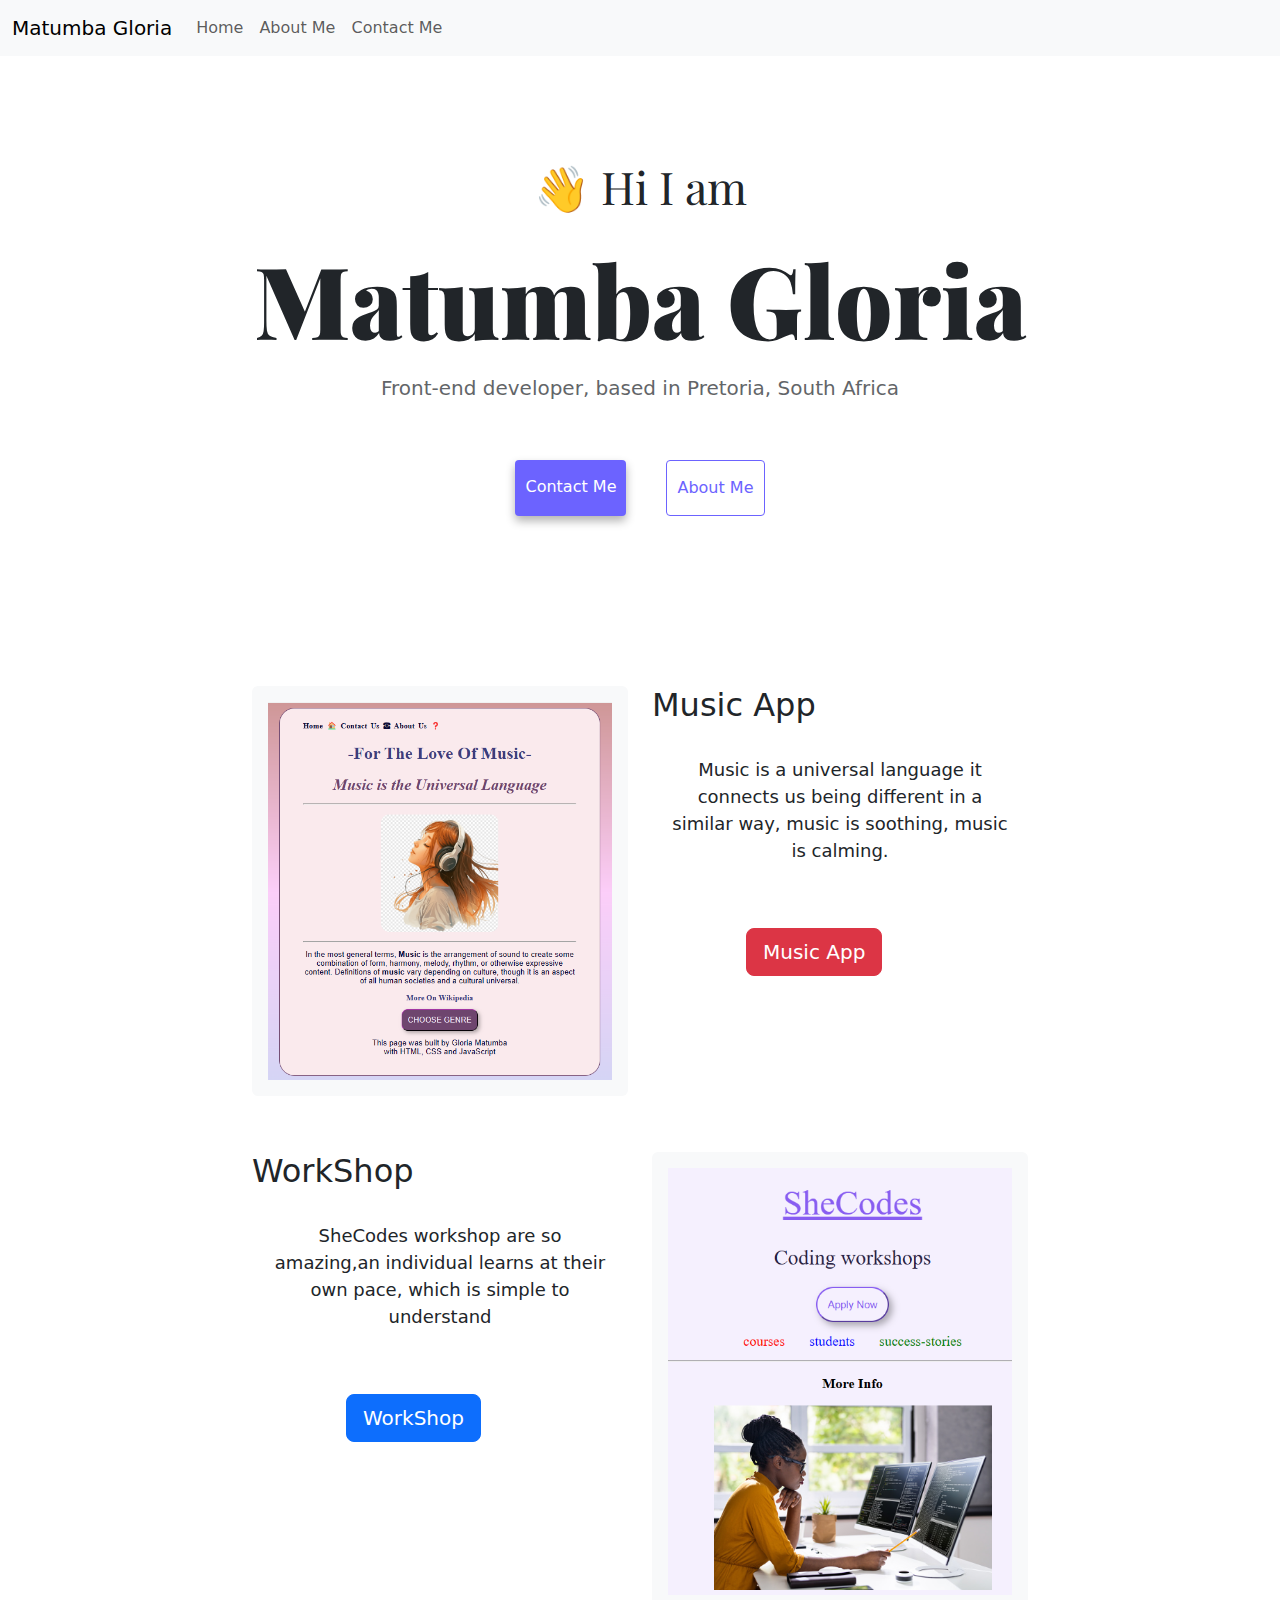
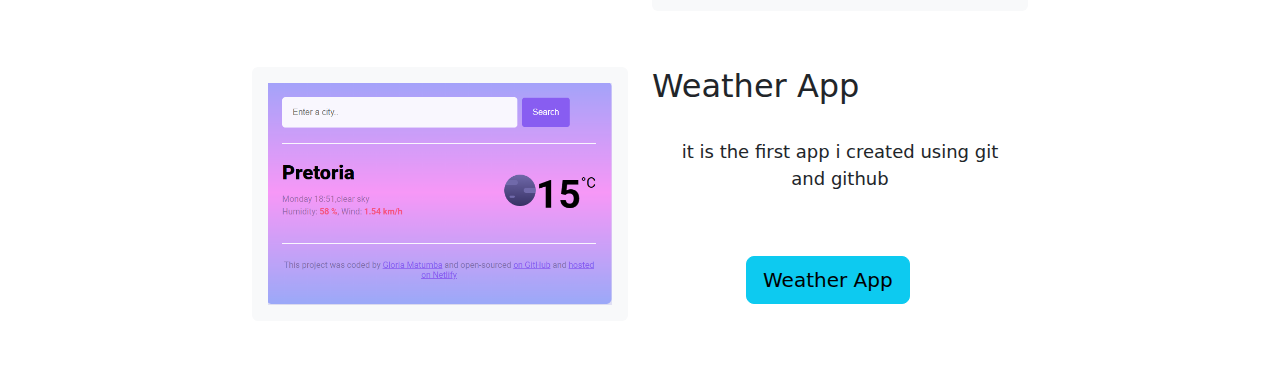
<file: index.html>
<!DOCTYPE html>
<html lang="en">
  <head>
    <meta charset="UTF-8" />
    <meta http-equiv="X-UA-Compatible" content="IE=edge" />
    <meta name="viewport" content="width=device-width, initial-scale=1.0" />
    <meta
      name="Description"
      content="About Matumba Gloria a front end developer from South Africa pretoria"
    />
    <title>Matumba Gloria Front-End-Developer</title>
    <link rel="stylesheet" href="style.css" />
    <link
      href="https://cdn.jsdelivr.net/npm/bootstrap@5.3.3/dist/css/bootstrap.min.css"
      rel="stylesheet"
      integrity="sha384-QWTKZyjpPEjISv5WaRU9OFeRpok6YctnYmDr5pNlyT2bRjXh0JMhjY6hW+ALEwIH"
      crossorigin="anonymous"
    />
    <script
      src="https://cdn.jsdelivr.net/npm/@popperjs/core@2.11.8/dist/umd/popper.min.js"
      integrity="sha384-I7E8VVD/ismYTF4hNIPjVp/Zjvgyol6VFvRkX/vR+Vc4jQkC+hVqc2pM8ODewa9r"
      crossorigin="anonymous"
    ></script>
    <script
      src="https://cdn.jsdelivr.net/npm/bootstrap@5.3.3/dist/js/bootstrap.min.js"
      integrity="sha384-0pUGZvbkm6XF6gxjEnlmuGrJXVbNuzT9qBBavbLwCsOGabYfZo0T0to5eqruptLy"
      crossorigin="anonymous"
    ></script>
    <link rel="preconnect" href="https://fonts.googleapis.com" />
    <link rel="preconnect" href="https://fonts.gstatic.com" crossorigin />
    <link
      href="https://fonts.googleapis.com/css2?family=Playfair+Display:wght@700&display=swap"
      rel="stylesheet"
    />
  </head>

  <body class="flex-container">
    <nav class="navbar navbar-expand-lg bg-body-tertiary fixed-top">
      <div class="container-fluid">
        <a class="navbar-brand" href="#">Matumba Gloria</a>
        <button
          class="navbar-toggler"
          type="button"
          data-bs-toggle="collapse"
          data-bs-target="#navbarNavAltMarkup"
          aria-controls="navbarNavAltMarkup"
          aria-expanded="false"
          aria-label="Toggle navigation"
        >
          <span class="navbar-toggler-icon"></span>
        </button>
        <div class="collapse navbar-collapse" id="navbarNavAltMarkup">
          <div class="navbar-nav">
            <a class="nav-link" aria-current="page" href="index.html">Home</a>
            <a class="nav-link" href="about.html">About Me</a>
            <a class="nav-link" href="about.html#contact">Contact Me</a>
            <a class="nav-link disabled" aria-disabled="true"></a>
          </div>
        </div>
      </div>
    </nav>
    <div class="intro">
      <h2>👋 Hi I am</h2>
      <h1>Matumba Gloria</h1>
      <h3>Front-end developer, based in Pretoria, South Africa</h3>
      <div class="navigation-links">
        <a href="about.html#contact" class="contact-link" title="Contact"
          >Contact me</a
        >
        <a href="about.html" class="about-link" title="More about me"
          >About me</a
        >
      </div>
    </div>
    <div class="container">
      <div class="row">
        <div class="col-md-6">
          <img
            src="images/music.png"
            class="p-3 mb-2 bg-body-tertiary img-fluid rounded float-start d-none d-lg-block"
          />
        </div>
        <div class="col-md-6">
          <h2 class="mb-3">Music App</h2>
          <p class="p-3 mb-2 bg-body text-body">
            Music is a universal language it connects us being different in a
            similar way, music is soothing, music is calming.
          </p>
          <div class="mt-5 d-grid gap-2 col-6 mx-auto">
            <a href="#" class="primary-link" title="music project">
              <button type="button" class="btn btn-danger btn-lg">
                Music App
              </button></a
            >
          </div>
        </div>
      </div>
      <div class="row mt-5">
        <div class="col md-6">
          <h2 class="mb-3">WorkShop</h2>
          <p class="p-3 mb-2 bg-body text-body">
            SheCodes workshop are so amazing,an individual learns at their own
            pace, which is simple to understand
          </p>
          <div class="mb-5 mt-5 d-grid gap-2 col-6 mx-auto">
            <a href="#" class="primary-link" title="Workshop project">
              <button type="button" class="btn btn-primary btn-lg">
                WorkShop
              </button>
            </a>
          </div>
        </div>
        <div class="col-md-6">
          <img
            src="images/workshop pic.png"
            class="p-3 mb-2 bg-body-tertiary img-fluid rounded d-none d-lg-block"
          />
        </div>
      </div>
      <div class="row mt-5">
        <div class="col-md-6">
          <img
            src="images/weather pic.png"
            class="img-fluid rounded float-start p-3 mb-2 bg-body-tertiary d-none d-lg-block"
          />
        </div>
        <div class="col-md-6">
          <h2 class="mb-3">Weather App</h2>
          <p class="p-3 mb-2 bg-body text-body">
            it is the first app i created using git and github
          </p>
          <div class="mt-5 d-grid gap-2 col-6 mx-auto">
            <a href="#" class="primary-link" title="Weather web"
              ><button type="button" class="btn btn-info btn-lg">
                Weather App
              </button></a
            >
          </div>
        </div>
      </div>
    </div>
  </body>
</html>
</file>
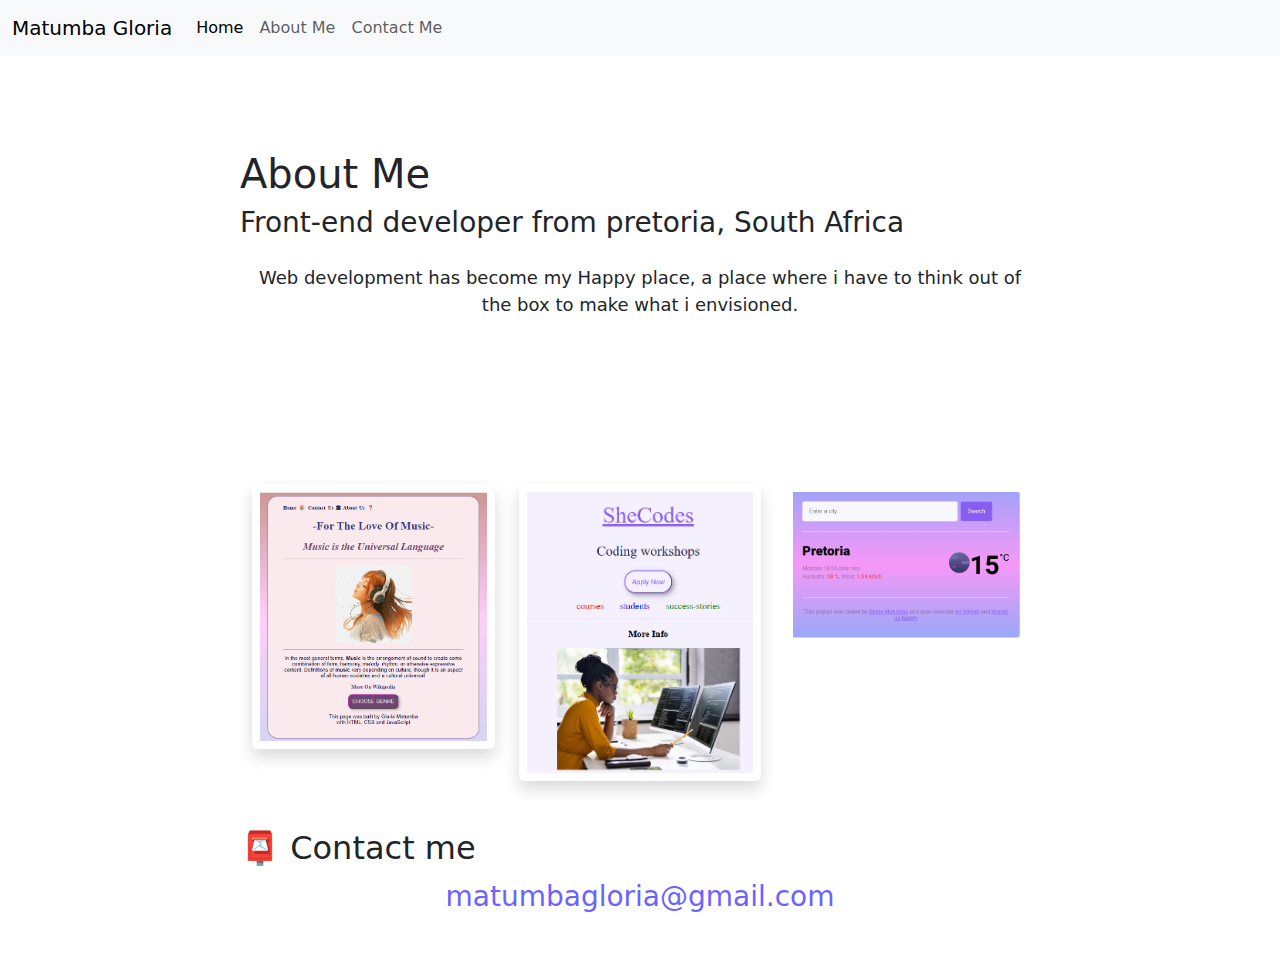
<file: about.html>
<!DOCTYPE html>
<html lang="en">
  <head>
    <meta charset="UTF-8" />
    <meta http-equiv="X-UA-Compatible" content="IE=edge" />
    <meta name="viewport" content="width=device-width, initial-scale=1.0" />
    <link rel="stylesheet" href="style.css" />
    <title>About Matumba Gloria</title>

    <link
      href="https://cdn.jsdelivr.net/npm/bootstrap@5.3.3/dist/css/bootstrap.min.css"
      rel="stylesheet"
      integrity="sha384-QWTKZyjpPEjISv5WaRU9OFeRpok6YctnYmDr5pNlyT2bRjXh0JMhjY6hW+ALEwIH"
      crossorigin="anonymous"
    />
    <script
      src="https://cdn.jsdelivr.net/npm/@popperjs/core@2.11.8/dist/umd/popper.min.js"
      integrity="sha384-I7E8VVD/ismYTF4hNIPjVp/Zjvgyol6VFvRkX/vR+Vc4jQkC+hVqc2pM8ODewa9r"
      crossorigin="anonymous"
    ></script>
    <script
      src="https://cdn.jsdelivr.net/npm/bootstrap@5.3.3/dist/js/bootstrap.min.js"
      integrity="sha384-0pUGZvbkm6XF6gxjEnlmuGrJXVbNuzT9qBBavbLwCsOGabYfZo0T0to5eqruptLy"
      crossorigin="anonymous"
    ></script>
  </head>
  <body class="flex-container">
    <nav class="navbar navbar-expand-lg bg-body-tertiary fixed-top">
      <div class="container-fluid">
        <a class="navbar-brand" href="#">Matumba Gloria</a>
        <button
          class="navbar-toggler"
          type="button"
          data-bs-toggle="collapse"
          data-bs-target="#navbarNavAltMarkup"
          aria-controls="navbarNavAltMarkup"
          aria-expanded="false"
          aria-label="Toggle navigation"
        >
          <span class="navbar-toggler-icon"></span>
        </button>
        <div class="collapse navbar-collapse" id="navbarNavAltMarkup">
          <div class="navbar-nav">
            <a class="nav-link active" aria-current="page" href="index.html"
              >Home</a
            >
            <a class="nav-link" href="about.html">About Me</a>
            <a class="nav-link" href="about.html#contact">Contact Me</a>
            <a class="nav-link disabled" aria-disabled="true"></a>
          </div>
        </div>
      </div>
    </nav>
    <div class="more">
      <h1>About Me</h1>
      <h3>Front-end developer from pretoria, South Africa</h3>
      <p class="p-3 mb-2 bg-transparent text-body">
        Web development has become my Happy place, a place where i have to think
        out of the box to make what i envisioned.
      </p>
    </div>

    <div class="container">
      <div class="row">
        <div class="col-sm-4">
          <img
            src="images/music.png"
            class="img-fluid card-body p-2 shadow rounded"
          />
        </div>
        <div class="col-sm-4">
          <img
            src="images/workshop pic.png"
            class="img-fluid p-2 card-body shadow rounded"
          />
        </div>
        <div class="col-sm-4">
          <img
            src="images/weather pic.png"
            class="img-fluid p-2 card-bodyshadow rounded"
          />
        </div>
      </div>
    </div>
    <br />
    <br />
    <div id="contact">
      <h2>📮 Contact me</h2>
      <a
        href="mailto: matumbagloria@gmail.com"
        class="email-link"
        title="Email"
      >
        matumbagloria@gmail.com</a
      >
    </div>
  </body>
</html>
</file>
<file: style.css>
:root {
  --primary-color: #6c63ff;
  --secondary-color: #f5f2fe;
  --box-shadow: 0 5px 10px rgba(0, 0, 0, 0.3);
}

.flex-container {
  margin: 60px auto;
  max-width: 800px;
  justify-content: center;
}
.container {
  gap: 20px;
}

.intro {
  margin-top: 150px;
  margin-bottom: 150px;
}

.more {
  margin-top: 150px;
  margin-bottom: 150px;
}

.intro h1 {
  display: block;
  margin: 0;
  font-family: "Playfair Display", serif;
  font-weight: 900;
  font-size: 100px;
  line-height: 34px;
  text-align: center;
  margin-bottom: 60px;
}

.intro h2 {
  text-align: center;
  margin: 0;
  display: block;
  font-family: "Playfair Display", serif;
  font-weight: 400;
  font-size: 45px;
  line-height: 72px;
  margin-bottom: 60px;
}

.intro h3 {
  text-align: center;
  margin: 0;
  opacity: 0.7;
  font-size: 20px;
}

p {
  background: var(--secondary-color);
  padding: 20px;
  border-radius: 4px;
  font-size: 18px;
  line-height: 1.5;
  text-align: center;
}

.navigation-links {
  display: flex;
  margin-top: 40px;
  justify-content: center;
}

.navigation-links a {
  margin: 20px;
  border-radius: 4px;
  padding: 15px 10px;
  text-decoration: none;
  text-transform: capitalize;
}
.contact {
  margin-top: 150px;
  margin-bottom: 100px;
}
.contact-link {
  background: var(--primary-color);
  box-shadow: var(--box-shadow);
  color: white;
}

.about-link {
  color: var(--primary-color);
  border: 1px solid var(--primary-color);
}

.homepage-link {
  color: var(--primary-color);
  text-align: center;
  display: block;
}

.about-paragraphs {
  display: flex;
  margin: 30px 0;
}

.about-paragraphs p {
  margin: 10px;
}

.email-link {
  display: flex;
  justify-content: center;
  color: var(--primary-color);
  font-size: 28px;
  text-decoration: none;
}

.email-link:hover {
  text-decoration: underline;
}

@media (max-width: 576px) {
  .container-fluid {
    text-align: center;
  }
  .primary-link {
    display: block;
    padding: 25px 20px;
  }
  .intro h1 {
    font-size: 45px;
  }
  .intro h2 {
    font-size: 35px;
  }
  .intro h3 {
    font-size: 25px;
  }
  .intro {
    text-align: center;
    margin: 0;
  }
}
</file>
